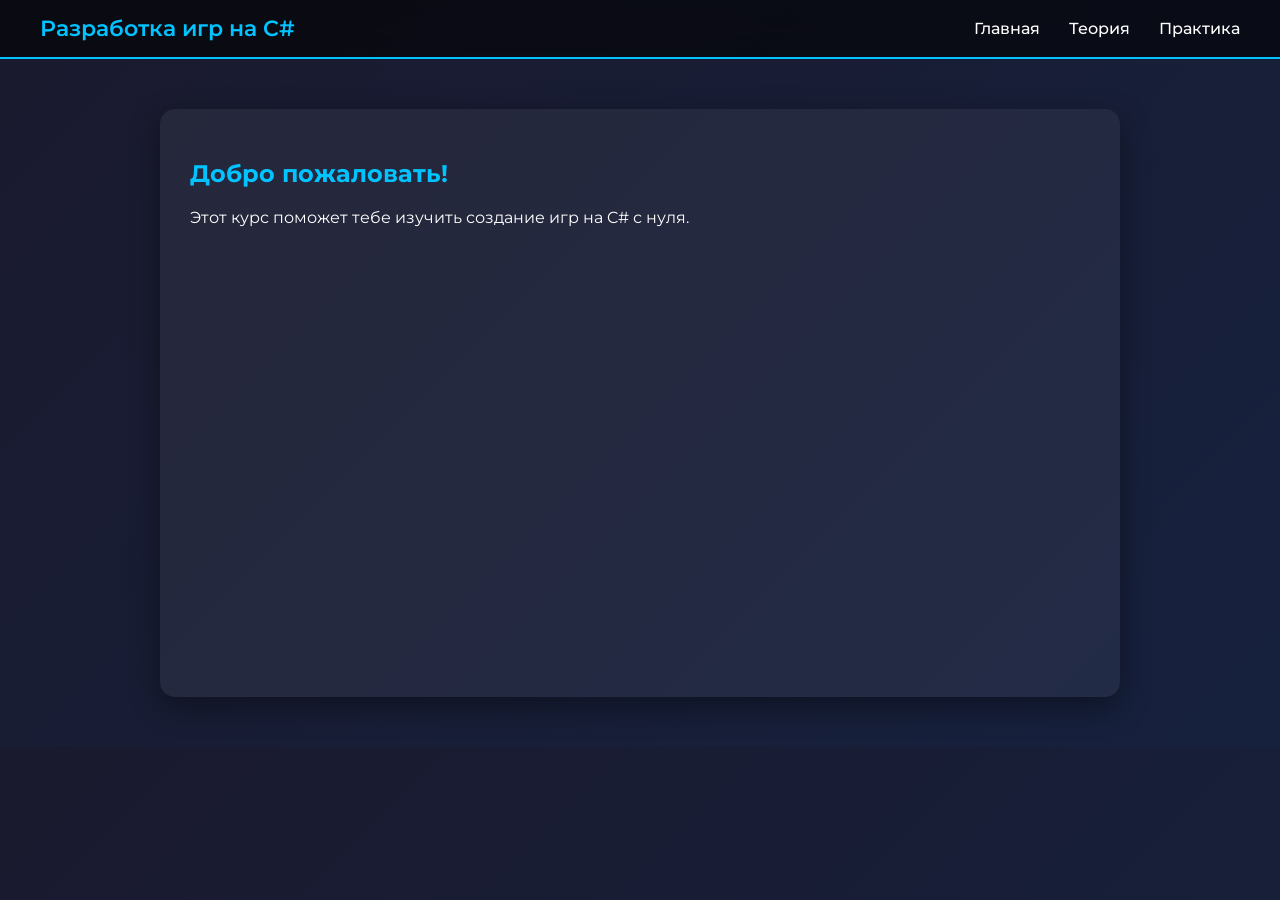
<file: index.html>
<!DOCTYPE html>
<html lang="ru">
<head>
    <meta charset="UTF-8">
    <title>Курс по C# GameDev</title>
    <link href="https://fonts.googleapis.com/css2?family=Montserrat:wght@300;600&display=swap" rel="stylesheet">
    <link rel="stylesheet" href="style.css">
</head>
<body>

<header class="header">
    <div class="logo">Разработка игр на C#</div>
    <nav class="nav">
        <a href="index.html">Главная</a>
        <a href="theory.html">Теория</a>
        <a href="practice.html">Практика</a>
    </nav>
</header>

<section>
    <h2>Добро пожаловать!</h2>
    <p>Этот курс поможет тебе изучить создание игр на C# с нуля.</p>

<iframe width="720" height="405" src="https://rutube.ru/play/embed/a2d8109ff7519212f3216dc89f4d7b2c/" style="border: none;" allow="clipboard-write; autoplay" allowFullScreen></iframe>
</section>

</body>
</html>
</file>
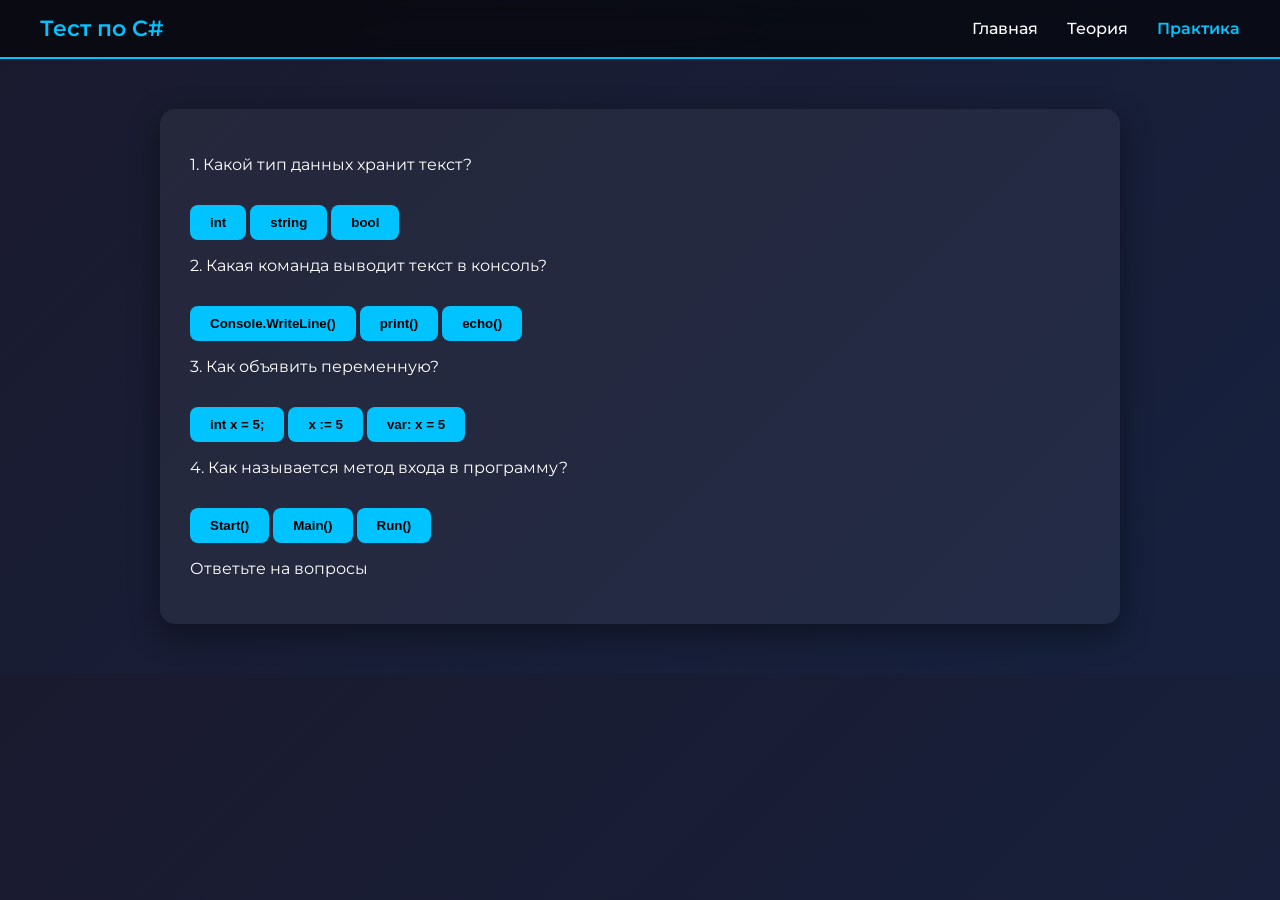
<file: practice.html>
<!DOCTYPE html>
<html lang="ru">
<head>
    <meta charset="UTF-8">
    <title>Практика</title>
    <link href="https://fonts.googleapis.com/css2?family=Montserrat:wght@300;600&display=swap" rel="stylesheet">
    <link rel="stylesheet" href="style.css">
</head>
<body>

<header class="header">
    <div class="logo">Тест по C#</div>
    <nav class="nav">
        <a href="index.html">Главная</a>
        <a href="theory.html">Теория</a>
        <a href="practice.html">Практика</a>
    </nav>
</header>

<section>

    <!-- Вопрос 1 -->
    <div class="question">
        <p>1. Какой тип данных хранит текст?</p>
        <div class="answers">
            <button onclick="checkAnswer(1, false)">int</button>
            <button onclick="checkAnswer(1, true)">string</button>
            <button onclick="checkAnswer(1, false)">bool</button>
        </div>
    </div>

    <!-- Вопрос 2 -->
    <div class="question">
        <p>2. Какая команда выводит текст в консоль?</p>
        <div class="answers">
            <button onclick="checkAnswer(2, true)">Console.WriteLine()</button>
            <button onclick="checkAnswer(2, false)">print()</button>
            <button onclick="checkAnswer(2, false)">echo()</button>
        </div>
    </div>

    <!-- Вопрос 3 -->
    <div class="question">
        <p>3. Как объявить переменную?</p>
        <div class="answers">
            <button onclick="checkAnswer(3, true)">int x = 5;</button>
            <button onclick="checkAnswer(3, false)">x := 5</button>
            <button onclick="checkAnswer(3, false)">var: x = 5</button>
        </div>
    </div>

    
    <div class="question">
        <p>4. Как называется метод входа в программу?</p>
        <div class="answers">
            <button onclick="checkAnswer(4, false)">Start()</button>
            <button onclick="checkAnswer(4, true)">Main()</button>
            <button onclick="checkAnswer(4, false)">Run()</button>
        </div>
    </div>

    <p id="result">Ответьте на вопросы</p>

</section>
<script src="script.js"></script>
</body>
</html>
</file>
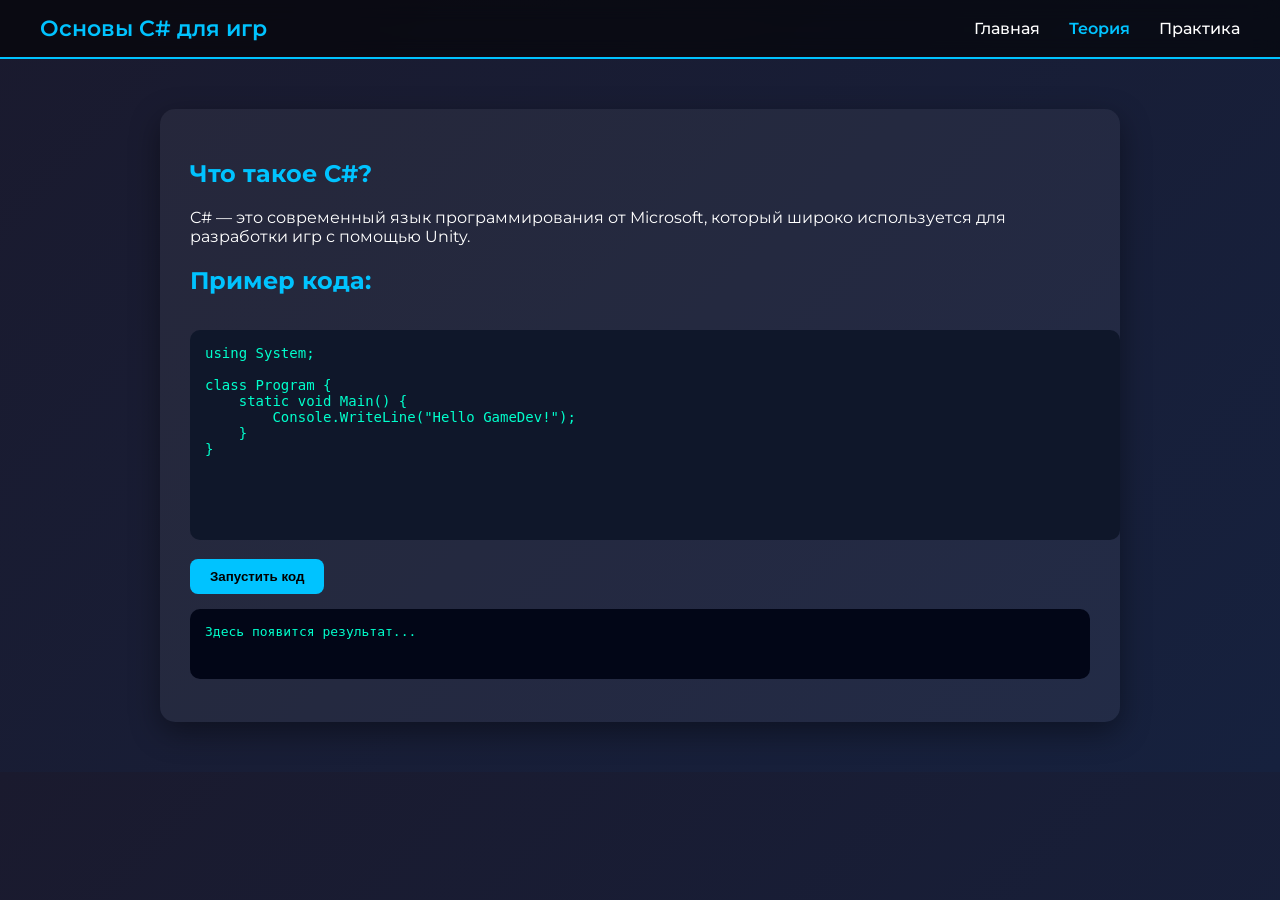
<file: theory.html>
<!DOCTYPE html>
<html lang="ru">
<head>
    <meta charset="UTF-8">
    <title>Теория</title>
    <link href="https://fonts.googleapis.com/css2?family=Montserrat:wght@300;600&display=swap" rel="stylesheet">
    <link rel="stylesheet" href="style.css">
</head>
<body>

<header class="header">
    <div class="logo">Основы C# для игр</div>
    <nav class="nav">
        <a href="index.html">Главная</a>
        <a href="theory.html">Теория</a>
        <a href="practice.html">Практика</a>
    </nav>
</header>

<section>
    <h2>Что такое C#?</h2>
    <p>
        C# — это современный язык программирования от Microsoft, 
        который широко используется для разработки игр с помощью Unity.
    </p>

    <h2>Пример кода:</h2>

    <textarea id="code">
using System;

class Program {
    static void Main() {
        Console.WriteLine("Hello GameDev!");
    }
}
    </textarea>

    <button onclick="runCode()">Запустить код</button>

    <pre id="output">Здесь появится результат...</pre>
</section>

<script src="script.js"></script>
</body>
</html>
</file>
<file: style.css>
body {
    font-family: 'Montserrat', sans-serif;
    margin: 0;
    background: linear-gradient(135deg, #1a1a2e, #16213e);
    color: #ffffff;
}


.header {
    display: flex;
    justify-content: space-between;
    align-items: center;
    padding: 15px 40px;
    background: rgba(0, 0, 0, 0.6);
    backdrop-filter: blur(10px);
    border-bottom: 2px solid #00c3ff;
}

.logo {
    font-size: 22px;
    font-weight: 600;
    color: #00c3ff;
}

.nav a {
    margin-left: 25px;
    color: #ffffff;
    text-decoration: none;
    font-weight: 500;
}

.nav a:hover {
    color: #00c3ff;
}


section {
    max-width: 900px;
    margin: 50px auto;
    padding: 30px;
    background: rgba(255, 255, 255, 0.05);
    border-radius: 15px;
    box-shadow: 0 10px 30px rgba(0,0,0,0.4);
}


h1, h2 {
    color: #00c3ff;
}


iframe {
    margin-top: 20px;
    width: 100%;
    height: 400px;
    border-radius: 12px;
    border: none;
}


button {
    padding: 10px 20px;
    background: #00c3ff;
    border: none;
    border-radius: 8px;
    color: black;
    font-weight: 600;
    cursor: pointer;
}
textarea {
    width: 100%;
    height: 180px;
    margin-top: 15px;
    padding: 15px;
    border-radius: 10px;
    border: none;
    background: #0f172a;
    color: #00ffcc;
    font-family: monospace;
    font-size: 14px;
    resize: none;
}


pre {
    margin-top: 15px;
    padding: 15px;
    background: #020617;
    border-radius: 10px;
    color: #00ffcc;
    min-height: 40px;
}


button {
    margin-top: 15px;
}
</file>
